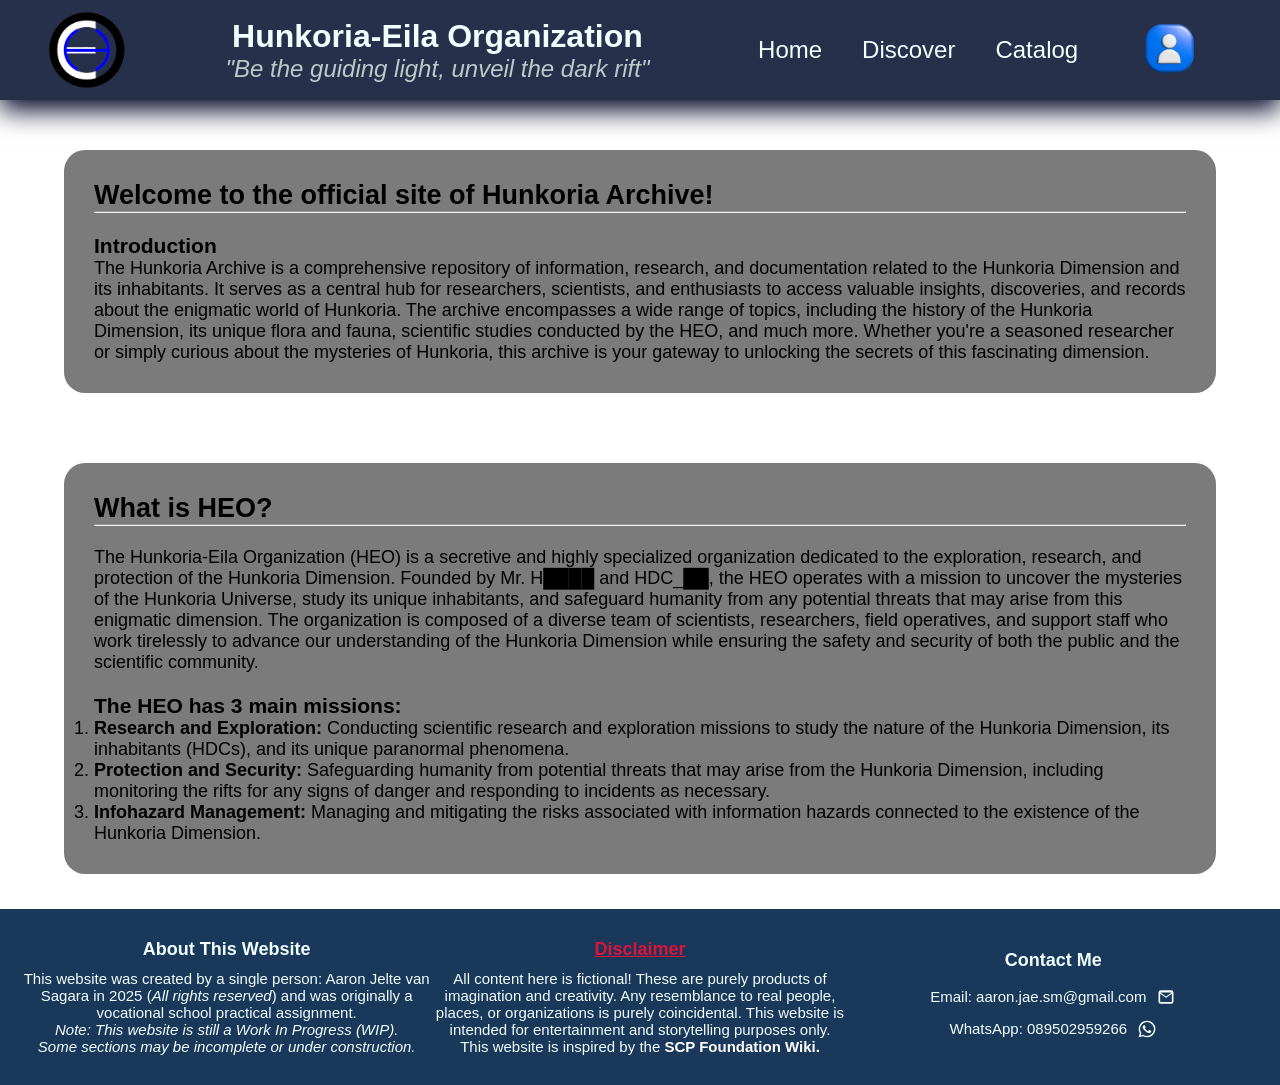
<file: index.html>
<!DOCTYPE html>
<html lang="en">
<head>
    <meta charset="UTF-8">
    <meta name="viewport" content="width=device-width, initial-scale=1.0">
    <title>Hunkoria - Home</title>
    <link rel="stylesheet" href="css/main.css">
    <link rel="stylesheet" href="css/header.css">
    <link rel="stylesheet" href="css/footer.css">
</head>
<body>
  <div id="header-placeholder"></div>
    <div class="content">
        <div class="card">
            <h2>Welcome to the official site of Hunkoria Archive!</h2><hr><br>
            <p><h3>Introduction</h3></p>
            <p>The Hunkoria Archive is a comprehensive repository of information, research, and documentation related to the Hunkoria Dimension and its inhabitants. It serves as a central hub for researchers, scientists, and enthusiasts to access valuable insights, discoveries, and records about the enigmatic world of Hunkoria. The archive encompasses a wide range of topics, including the history of the Hunkoria Dimension, its unique flora and fauna, scientific studies conducted by the HEO, and much more. Whether you're a seasoned researcher or simply curious about the mysteries of Hunkoria, this archive is your gateway to unlocking the secrets of this fascinating dimension.</p>
        </div>

        <div class="card">
            <h2>What is HEO?</h2><hr><br>
            <p>
                The Hunkoria-Eila Organization (HEO) is a secretive and highly specialized organization dedicated to the exploration, research, and protection of the Hunkoria Dimension. Founded by Mr. H████ and HDC_██, the HEO operates with a mission to uncover the mysteries of the Hunkoria Universe, study its unique inhabitants, and safeguard humanity from any potential threats that may arise from this enigmatic dimension. The organization is composed of a diverse team of scientists, researchers, field operatives, and support staff who work tirelessly to advance our understanding of the Hunkoria Dimension while ensuring the safety and security of both the public and the scientific community.
                <br><br>
              <ol><h3>The HEO has 3 main missions:</h3>
                <li><b>Research and Exploration:</b> Conducting scientific research and exploration missions to study the nature of the Hunkoria Dimension, its inhabitants (HDCs), and its unique paranormal phenomena.</li>
                <li><b>Protection and Security:</b> Safeguarding humanity from potential threats that may arise from the Hunkoria Dimension, including monitoring the rifts for any signs of danger and responding to incidents as necessary.</li>
                <li><b>Infohazard Management:</b> Managing and mitigating the risks associated with information hazards connected to the existence of the Hunkoria Dimension.</li>
              </ol>
            </p>
        </div>
    </div>
    <div id="footer-placeholder"></div>

    <script src="js/layout.js"></script>
</body>
</html>
</file>
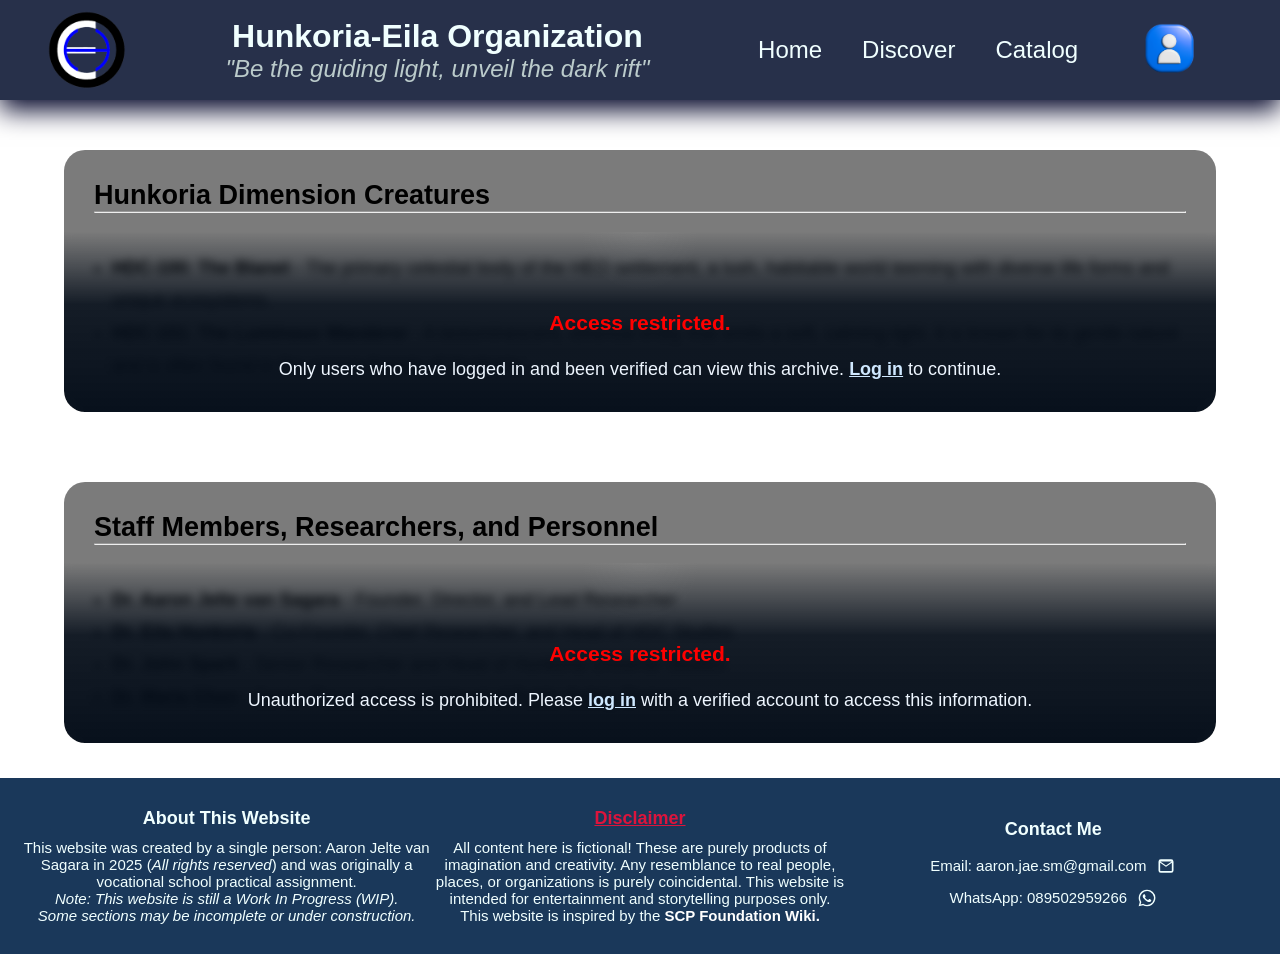
<file: catalog.html>
<!DOCTYPE html>
<html lang="en">
<head>
    <meta charset="UTF-8">
    <meta name="viewport" content="width=device-width, initial-scale=1.0">
    <title>Hunkoria - Catalog</title>
    <link rel="stylesheet" href="css/main.css">
    <link rel="stylesheet" href="css/header.css">
    <link rel="stylesheet" href="css/footer.css">
</head>

<body>
    <div id="header-placeholder"></div>

    <div class="content">
        <div class="card_hdc">
            <h2>Hunkoria Dimension Creatures</h2>
            <hr><br>
            <ul>
                <li><strong>HDC-100: The Blanet</strong> - The primary celestial body of the HEO settlement, a lush, habitable world teeming with diverse life forms and unique ecosystems.</li>
                <li><strong>HDC-101: The Luminous Wanderer</strong> - A bioluminescent, ethereal entity that emits a soft, calming light. It is known for its gentle nature and is often found in the serene forests of Hunkoria.</li>
            </ul>
            <div class="restricted">
                <p><strong><h3 style="color: red;">Access restricted.</h3></strong></p>
                <p>Only users who have logged in and been verified can view this archive. <a href="login.html">Log in</a> to continue.</p>
            </div>
        </div>

        <div class="card_staff">
            <h2>Staff Members, Researchers, and Personnel</h2>
            <hr><br>
            <ul>
                <li><strong>Dr. Aaron Jelte van Sagara</strong> - Founder, Director, and Lead Researcher</li>
                <li><strong>Dr. Eila Hunkoria</strong> - Co-Founder, Chief Researcher, and Head of HDC Studies</li>
                <li><strong>Dr. John Spark</strong> - Senior Researcher and Head of Hunkoria Universe Studies</li>
                <li><strong>Dr. Maria Chen</strong> - Senior Researcher and Head of Public Safety Division</li>
            </ul>
            <div class="restricted">
                <p><strong><h3 style="color: red;">Access restricted.</h3></strong></p>
                <p>Unauthorized access is prohibited. Please <a href="login.html">log in</a> with a verified account to access this information.</p>
            </div>
        </div>
    </div>

    <div id="footer-placeholder"></div>

    <script src="js/layout.js"></script>
</body>
</html>
</file>
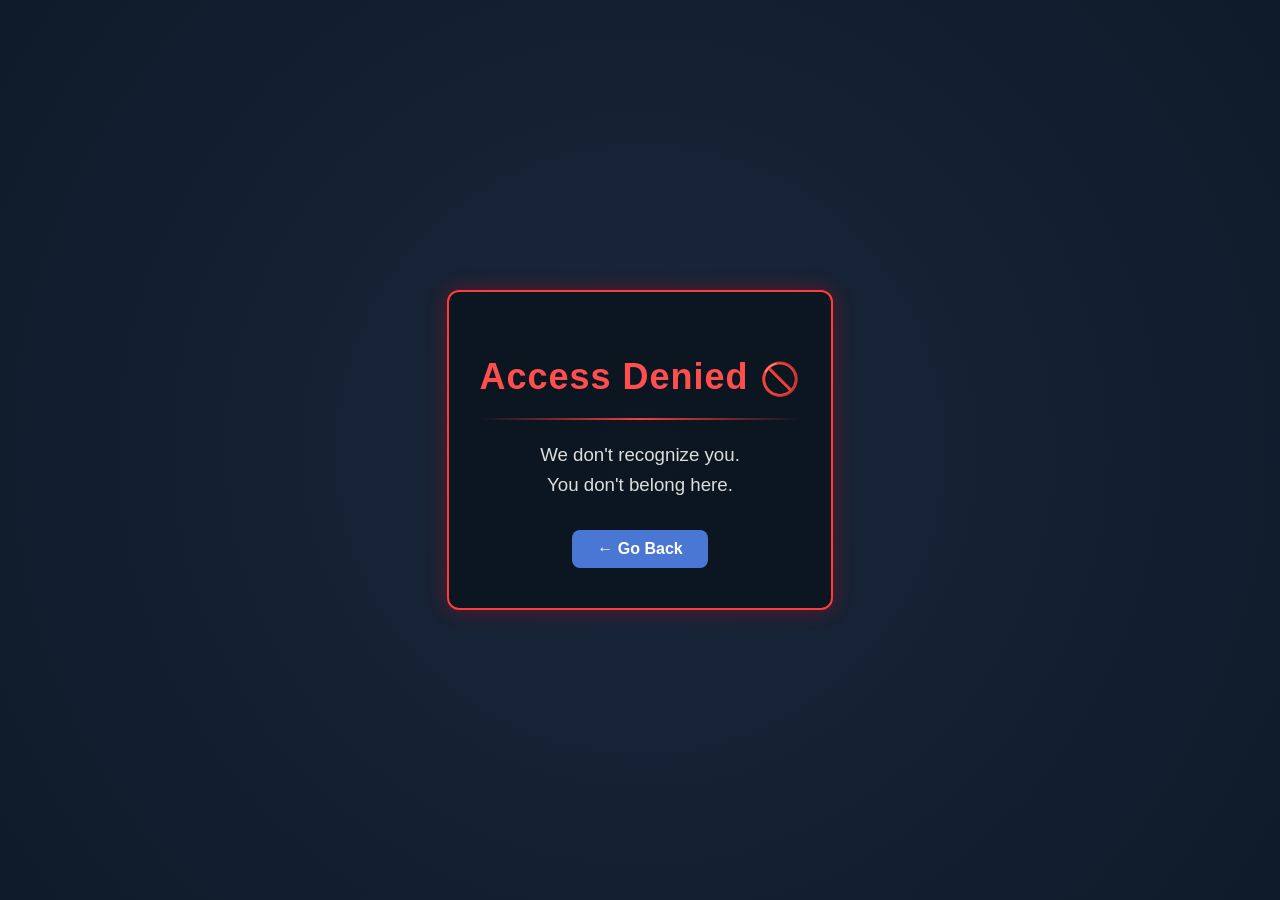
<file: denied.html>
<!DOCTYPE html>
<html lang="en">
<head>
  <meta charset="UTF-8">
  <meta name="viewport" content="width=device-width, initial-scale=1.0">
  <title>Access Denied</title>
  <style>
    body {
  margin: 0;
  padding: 0;
  height: 100vh;
  background: radial-gradient(circle at center, #1b263b, #0d1b2a);
  font-family: 'Segoe UI', Tahoma, Geneva, Verdana, sans-serif;
  display: flex;
  justify-content: center;
  align-items: center;
  color: #ffffff;
}

.denied-container {
  text-align: center;
  background-color: rgba(10, 20, 30, 0.85);
  padding: 40px 30px;
  border-radius: 12px;
  box-shadow: 0 0 20px rgba(255, 0, 0, 0.3);
  max-width: 500px;
  border: 2px solid #ff3c3c;
}

.denied-container h1 {
  font-size: 36px;
  margin-bottom: 10px;
  color: #ff4e4e;
  letter-spacing: 1px;
}

.emoji {
  font-size: 32px;
  vertical-align: middle;
}

.denied-container hr {
  border: none;
  height: 2px;
  background: linear-gradient(to right, transparent, #ff3c3c, transparent);
  margin: 20px 0;
}

.denied-container h3 {
  font-weight: normal;
  color: #ddd;
  line-height: 1.6;
  margin-bottom: 30px;
}

.back-btn {
  display: inline-block;
  text-decoration: none;
  background-color: #4a77d4;
  color: white;
  padding: 10px 25px;
  border-radius: 8px;
  font-weight: bold;
  transition: background 0.3s ease;
}

.back-btn:hover {
  background-color: #365dc6;
}
.back-btn:focus-visible {
  outline: 2px solid #ceebff; outline-offset: 3px;
}

  </style>
</head>
<body>
  <div class="denied-container">
    <h1>Access Denied <span class="emoji">🚫</span></h1>
    <hr>
    <h3>We don't recognize you.<br>You don't belong here.</h3>
    <a href="login.html" class="back-btn">← Go Back</a>
  </div>
</body>
</html>
</file>
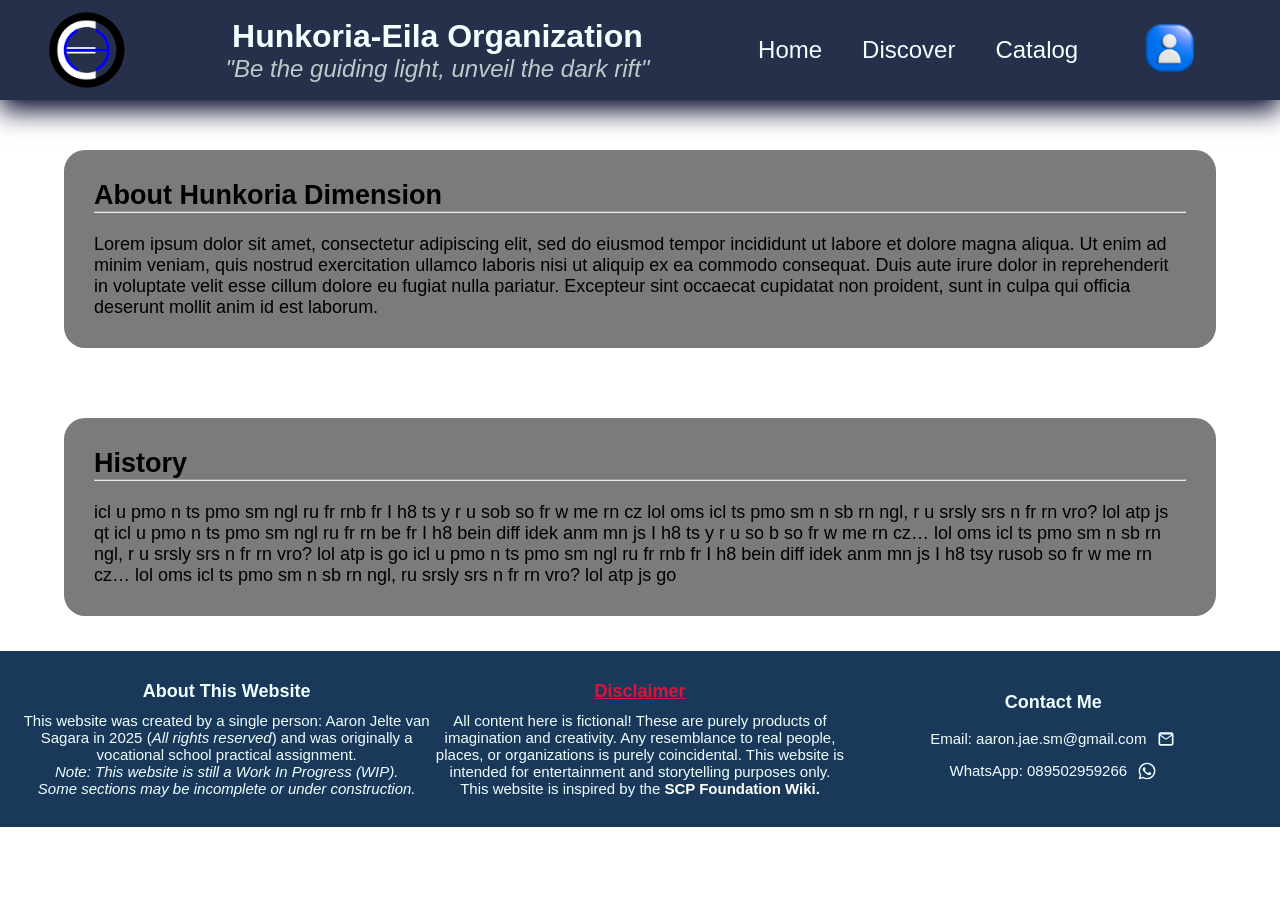
<file: discover.html>
<!DOCTYPE html>
<html>
<head>
    <title>Hunkoria - Discover</title>
    <link rel="stylesheet" href="css/main.css">
    <link rel="stylesheet" href="css/header.css">
    <link rel="stylesheet" href="css/footer.css">
</head>
<body>
    <div id="header-placeholder"></div>

    <!-- CONTENT -->
    <div class="content">
        <div class="card">
        <h2>About Hunkoria Dimension</h2>
        <hr><br>
        <p>Lorem ipsum dolor sit amet, consectetur adipiscing elit, sed do eiusmod tempor incididunt ut labore et dolore magna aliqua. Ut enim ad minim veniam, quis nostrud exercitation ullamco laboris nisi ut aliquip ex ea commodo consequat. Duis aute irure dolor in reprehenderit in voluptate velit esse cillum dolore eu fugiat nulla pariatur. Excepteur sint occaecat cupidatat non proident, sunt in culpa qui officia deserunt mollit anim id est laborum.</p>
        </div>

        <div class="card">
        <h2>History</h2>
        <hr><br>
        <p>icl u pmo n ts pmo sm ngl ru fr rnb fr I h8 ts y r u sob so fr w me rn cz lol oms icl ts pmo sm n sb rn ngl, r u srsly srs n fr rn vro? lol atp js qt icl u pmo n ts pmo sm ngl ru fr rn be fr I h8 bein diff idek anm mn js I h8 ts y r u so b so fr w me rn cz… lol oms icl ts pmo sm n sb rn ngl, r u srsly srs n fr rn vro? lol atp is go icl u pmo n ts pmo sm ngl ru fr rnb fr I h8 bein diff idek anm mn js I h8 tsy rusob so fr w me rn cz… lol oms icl ts pmo sm n sb rn ngl, ru srsly srs n fr rn vro? lol atp js go</p>
        </div>

        <!-- <div class="card">
        <h2>Submission Stories</h2>
        <hr><br>
        </div> -->
    </div>
    <!-- CONTENT END -->

    <div id="footer-placeholder"></div>

    <script src="js/layout.js"></script>
</body>
</html>
</file>
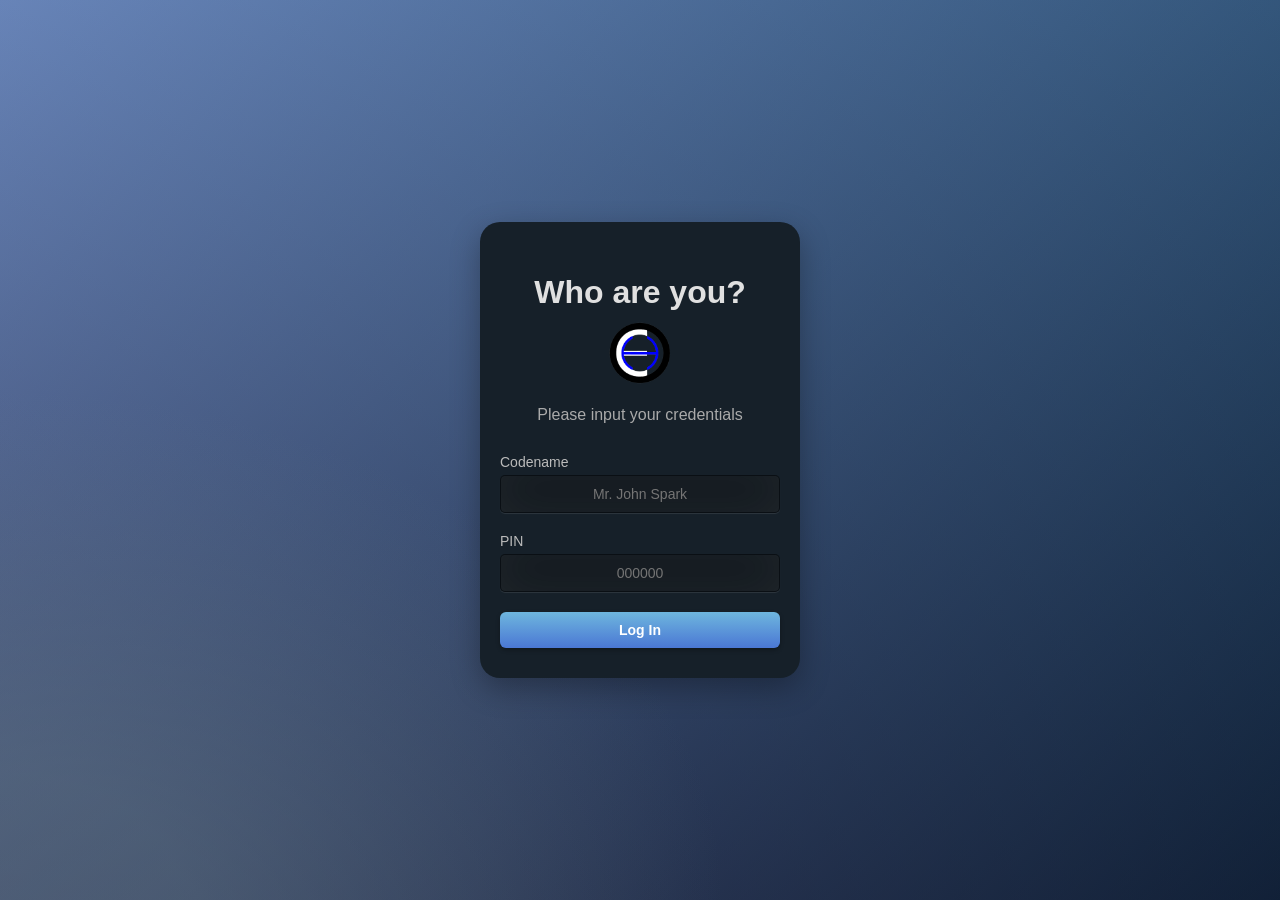
<file: login.html>
<!DOCTYPE html>
<html lang="id">
<head>
    <meta charset="UTF-8">
    <meta name="viewport" content="width=device-width, initial-scale=1.0">
    <title>Log in to HEO</title>
    <link rel="stylesheet" href="./css/form.css">
</head>
<body>
    <div class="login">
        <h1>Who are you?</h1>
        <div class="logo">
          <img src="img/HEO_logo.png" alt="HEO Logo">
        </div>
        <h4>Please input your credentials</h4>
        <form action="denied.html" method="get">
        <label for="codename">Codename</label>
        <input type="text" id="codename" placeholder="Mr. John Spark" required>
      
        <label for="pin">PIN</label>
        <input type="password" id="pin" placeholder="000000" required>
        <button>Log In</button>
        </form>
      </div>
      
    <!-- <div class="login">
        <h1>Who are you?</h1>
        <div class="logo">
            <img src="../img/HEO_logo.png" width="100" height="100"/>
        </div>
        <div class="login_form">
            <header><h4>Please input your credentials</h4></header>

            <form method="POST" action="denied.html">
                <label for="codename">Codename</label><br>
                <input type="text" id="codename" name="codename" placeholder="Codename" required><br><br>

                <label for="pin">PIN</label><br>
                <input type="password" id="pin" name="pin" placeholder="PIN" required><br><br>

                <button type="submit" class="btn btn-primary btn-block btn-large">Log In</button>
            </form>
        </div>
    </div> -->
</body>
</html>
</file>
<file: css/main.css>
/* === Reset & Base Styles === */
*,
html,
body {
    margin: 0;
    padding: 0;
    font-family: sans-serif;
    box-sizing: border-box;
    /* overflow-x: hidden; */
}

body {
    height: 100vh;
    padding-top: 100px;
}



/* === Content Styles === */
.content {
    padding-top: 15px;
    display: flex;
    justify-content: center;
    align-items: center;
    flex-direction: column;
}

/* Home Card Style */
.card,
.card_hdc,
.card_staff {
    background-color: #7b7b7b;
    width: 91%;
    font-size: large;
    border-radius: 21px;
    margin: 35px;
    padding: 30px;
    max-width: 90%;
    position: relative;
    overflow: hidden;
}

.card_hdc ul,
.card_staff ul {
    margin: 18px 0 0 18px;
    line-height: 1.8;
}

.restricted {
    position: absolute;
    left: 0;
    right: 0;
    bottom: 0;
    min-height: 180px;
    max-height: 60%;
    padding: 28px 24px;
    display: flex;
    flex-direction: column;
    justify-content: flex-end;
    align-items: center;
    gap: 10px;
    color: #eef6ff;
    background: linear-gradient(180deg, rgba(0, 0, 0, 0) 0%, rgba(3, 12, 24, 0.85) 40%, rgba(3, 12, 24, 0.96) 100%);
    backdrop-filter: blur(4px);
    border-bottom-left-radius: 21px;
    border-bottom-right-radius: 21px;
    z-index: 1;
}

.restricted::before {
    content: "";
    position: absolute;
    inset: 0;
    background: radial-gradient(circle at top, rgba(255, 255, 255, 0.04), transparent 10%);
    pointer-events: none;
    border-bottom-left-radius: inherit;
    border-bottom-right-radius: inherit;
}

.restricted>* {
    position: relative;
    z-index: 2;
}

.restricted p {
    margin: 0;
    line-height: 1.6;
}

.restricted a {
    color: #cfe8ff;
    font-weight: 700;
}
.restricted a:hover {
    color: #7da6cc;
    text-decoration: underline;
}
</file>
<file: css/header.css>
.navbar {
    display: flex;
    justify-content: space-around;
    align-items: center;
    background-color: rgba(28, 37, 65, 0.95);
    height: 100px;
    box-shadow: 0 10px 25px rgba(0, 3, 39, 1);
    position: fixed;
    top: 0;
    left: 0;
    width: 100%;
    z-index: 1000;
    transition: all 0.3s ease;
}

.logo {
    width: 100px;
    height: 100px;
    padding: 0 10px;
    object-fit: contain;
}

.HEO {
    display: flex;
    flex-direction: column;
    align-items: center;
    padding: 15px;
    color: azure;
    font-size: xx-large;
    font-weight: 500;
}

.motto {
    justify-content: center;
    color: #bbcbcb;
    font-size: x-large;
}

.ul_navbar {
    display: flex;
    align-items: center;
    height: 100px;
    margin: 0;
    padding: 0;
}

.li_navbar {
    list-style: none;
    margin: 0 5px;
    padding: 15px;
    color: azure;
    font-size: x-large;
    font-weight: 500;
    transition: 0.3s ease-in-out;
}

.li_navbar:hover {
    background-color: blue;
    border-radius: 7px;
}

.a_navbar {
    color: inherit;
    text-decoration: none;
}

.li_profile {
    list-style: none;
    padding: 35px;
}

.profile {
    width: 75px;
    height: 75px;
    transition: 0.4s ease-in-out;
}

.profile:hover {
    width: 95px;
    height: 95px;
}

/* Responsiveness */
@media (max-width: 768px) {
    .navbar {
        flex-direction: column;
        align-items: flex-start;
        height: auto;
        padding: 15px;
        position: fixed;
        top: 0;
        width: 100%;
    }

    .HEO {
        align-items: flex-start;
        font-size: x-large;
    }

    .ul_navbar {
        flex-direction: column;
        align-items: flex-start;
        height: auto;
        width: 100%;
    }

    .li_navbar,
    .li_profile {
        width: 100%;
        padding: 10px 0;
    }

    .a_navbar {
        display: block;
        width: 100%;
        padding: 10px 20px;
    }

    .profile {
        width: 50px;
        height: 50px;
    }

    .profile:hover {
        width: 65px;
        height: 65px;
    }
}
</file>
<file: css/footer.css>
.footer {
    background-color: #1a385a;
    color: azure;
    width: 100%;
    padding: 30px 20px;
    display: flex;
    flex-wrap: wrap;
    justify-content: space-evenly;
    font-size: 15px;
}

.footer .about, .footer .disclaimer, .footer .contact{
    display: flex;
    flex-direction: column;
    align-items: center;
    justify-content: center;
    text-align: center;
    flex: 1 1 100px;
    max-width: 73%;
}

.footer .socmed{
text-align: center;
}

.footer .socmed a {
    display: inline-block;
    margin: 3px;
}

.footer strong, .footer b {
    font-size: 18px;
    display: block;
    margin-bottom: 10px;
}

.footer .disclaimer a {
    color: #cfe8ff;
    text-decoration: none;
    font-weight: 600;
}
.footer .disclaimer a:hover {
    color: #7da6cc;
    text-decoration: underline;
}

.footer .contact-link {
    display: inline-flex;
    align-items: center;
    gap: 10px;
    margin: 6px 0;
    color: azure;
    text-decoration: none;
}

.footer .contact-link:hover {
    text-decoration: underline;
}

.footer .contact-link:focus-visible {
    outline: 2px solid #ceebff;
    outline-offset: 3px;
    border-radius: 6px;
}

.footer .contact-icon {
    width: 20px;
    height: 20px;
    fill: currentColor;
    flex-shrink: 0;
}

.footer .contact-link span {
    display: inline-block;
}

.footer-bottom {
    background-color: #1a2d46;
    color: #ccc;
    text-align: center;
    padding: 10px 20px;
    font-size: 14px;
    width: 100%;
}
/* Responsiveness */
@media (max-width: 768px) {
    .footer {
        flex-direction: column;
        align-items: center;
        text-align: center;
    }

    .footer > div {
        max-width: none;
        width: 100%;
    }

    .footer .socmed a {
        margin: 2px;
    }
}
</file>
<file: css/form.css>
/* ----------------------------
   Global Reset & Box Sizing
----------------------------- */
* {
    box-sizing: border-box;
  }
  
  html, body {
    width: 100%;
    height: 100%;
    margin: 0;
    font-family: 'Open Sans', sans-serif;
    background: radial-gradient(ellipse at 0% 100%, rgba(104,128,138,0.4) 10%, rgba(138,114,76,0) 40%),
                linear-gradient(to bottom, rgba(57,173,219,0.25), rgba(42,60,87,0.4)),
                linear-gradient(135deg, #7776ac, #010e22);
    background-repeat: no-repeat;
    background-attachment: fixed;
    display: flex;
    align-items: center;
    justify-content: center;
  }
  
  /* ----------------------------
     Login Box Styling
  ----------------------------- */
  .login {
    width: 320px;
    padding: 30px 20px;
    background-color: #162029;
    border-radius: 20px;
    box-shadow: 0 10px 30px rgba(0,0,0,0.3);
  }
  
  .login h1 {
    color: #e0e0e0;
    text-align: center;
    margin-bottom: 10px;
  }
  
  .login h4 {
    color: #aaa;
    text-align: center;
    margin-bottom: 30px;
    font-weight: normal;
  }
  
  /* ----------------------------
     Centered Logo
  ----------------------------- */
  .logo {
    display: flex;
    justify-content: center;
    margin-bottom: 20px;
  }
  
  .logo img {
    width: 64px;
    height: 64px;
    border-radius: 50%;
  }
  
  /* ----------------------------
     Input Fields
  ----------------------------- */
  label {
    display: block;
    color: #bbb;
    font-size: 14px;
    margin-bottom: 5px;
  }
  
  input {
    width: 100%;
    margin-bottom: 20px;
    background: rgba(0, 0, 0, 0.3);
    border: 1px solid rgba(0, 0, 0, 0.3);
    padding: 10px;
    font-size: 14px;
    color: #fff;
    border-radius: 5px;
    text-align: center;
    box-shadow: inset 0 -5px 45px rgba(100, 100, 100, 0.2),
                0 1px 1px rgba(255, 255, 255, 0.1);
    transition: box-shadow 0.3s ease;
  }
  
  input:focus {
    box-shadow: inset 0 -5px 45px rgba(100,100,100,0.4),
                0 1px 1px rgba(255,255,255,0.2);
    outline: none;
  }
  
  /* ----------------------------
     Button Styles
  ----------------------------- */
  button {
    width: 100%;
    padding: 10px;
    font-size: 14px;
    background: linear-gradient(to bottom, #6eb6de, #4a77d4);
    border: none;
    border-radius: 6px;
    color: white;
    font-weight: bold;
    cursor: pointer;
    transition: background 0.3s ease;
    box-shadow: 0 2px 4px rgba(0,0,0,0.3);
  }
  
  button:hover {
    background: #3b66c0;
  }
</file>
